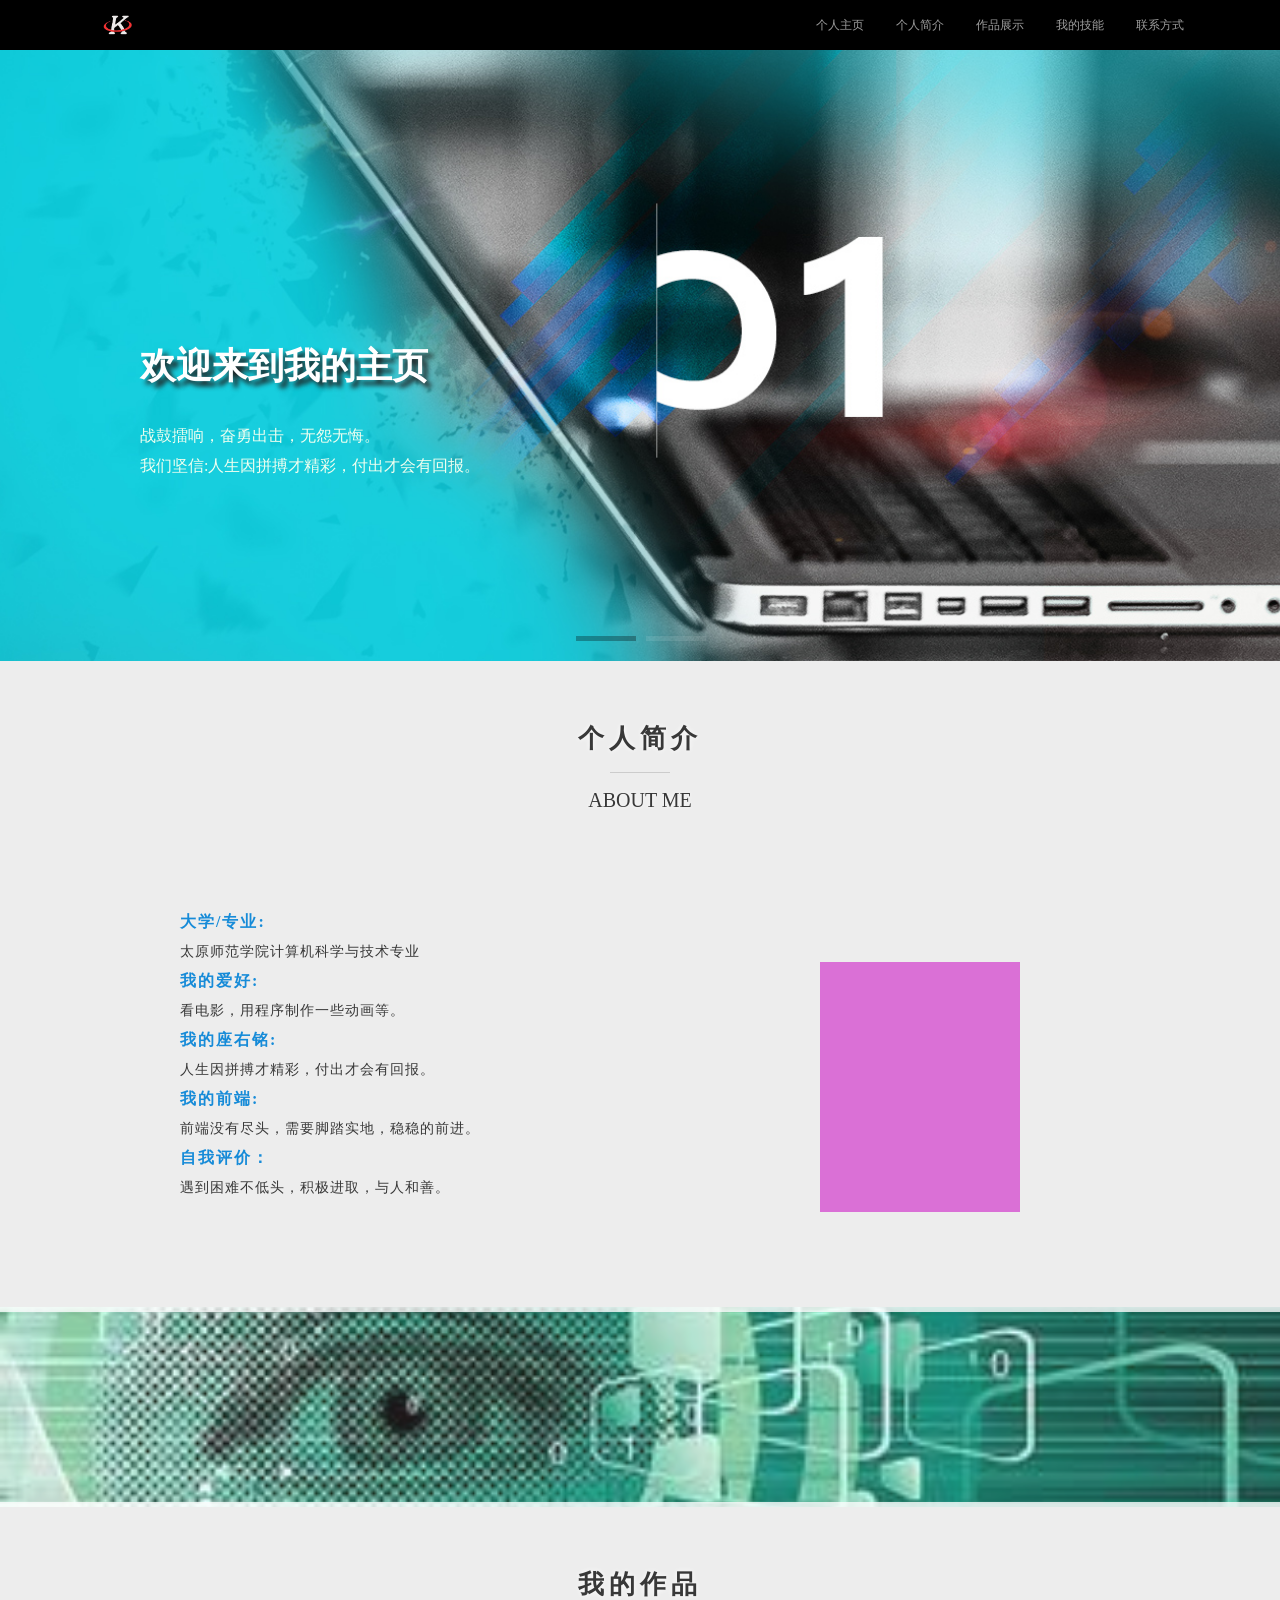
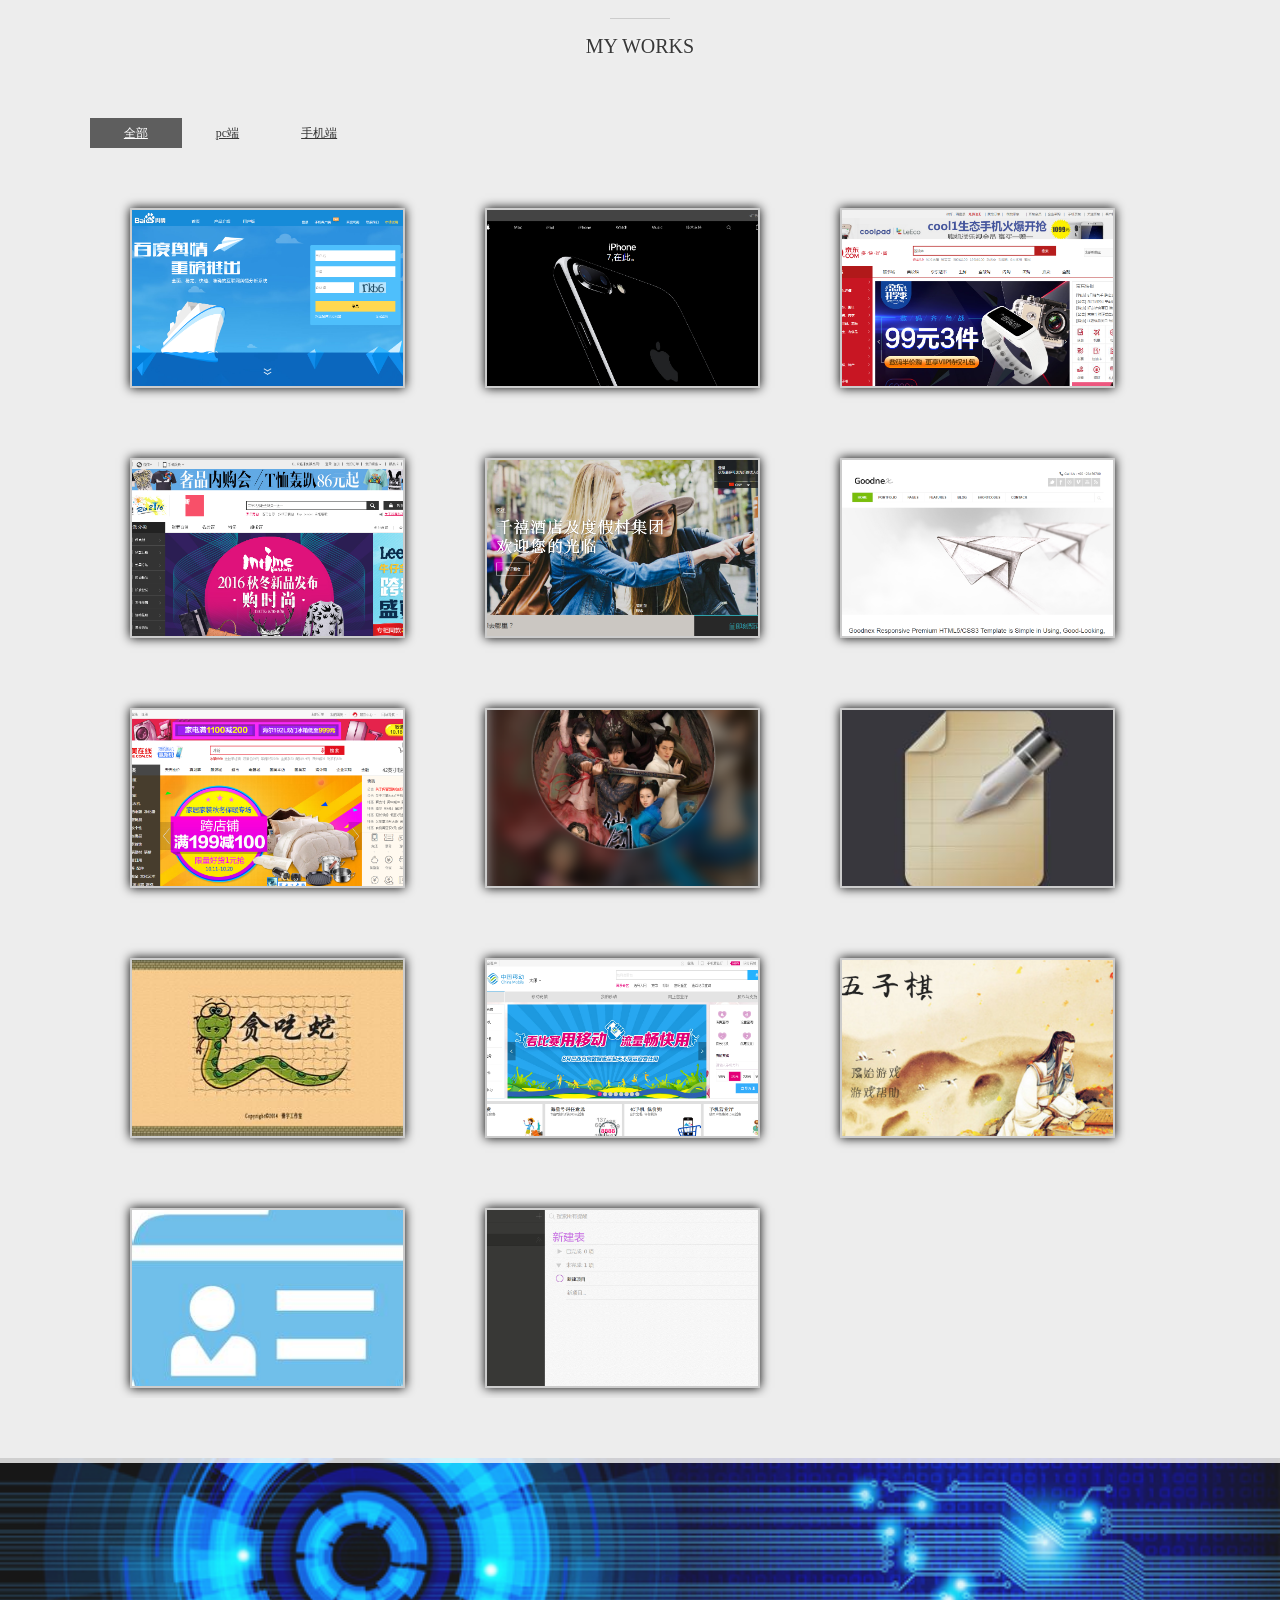
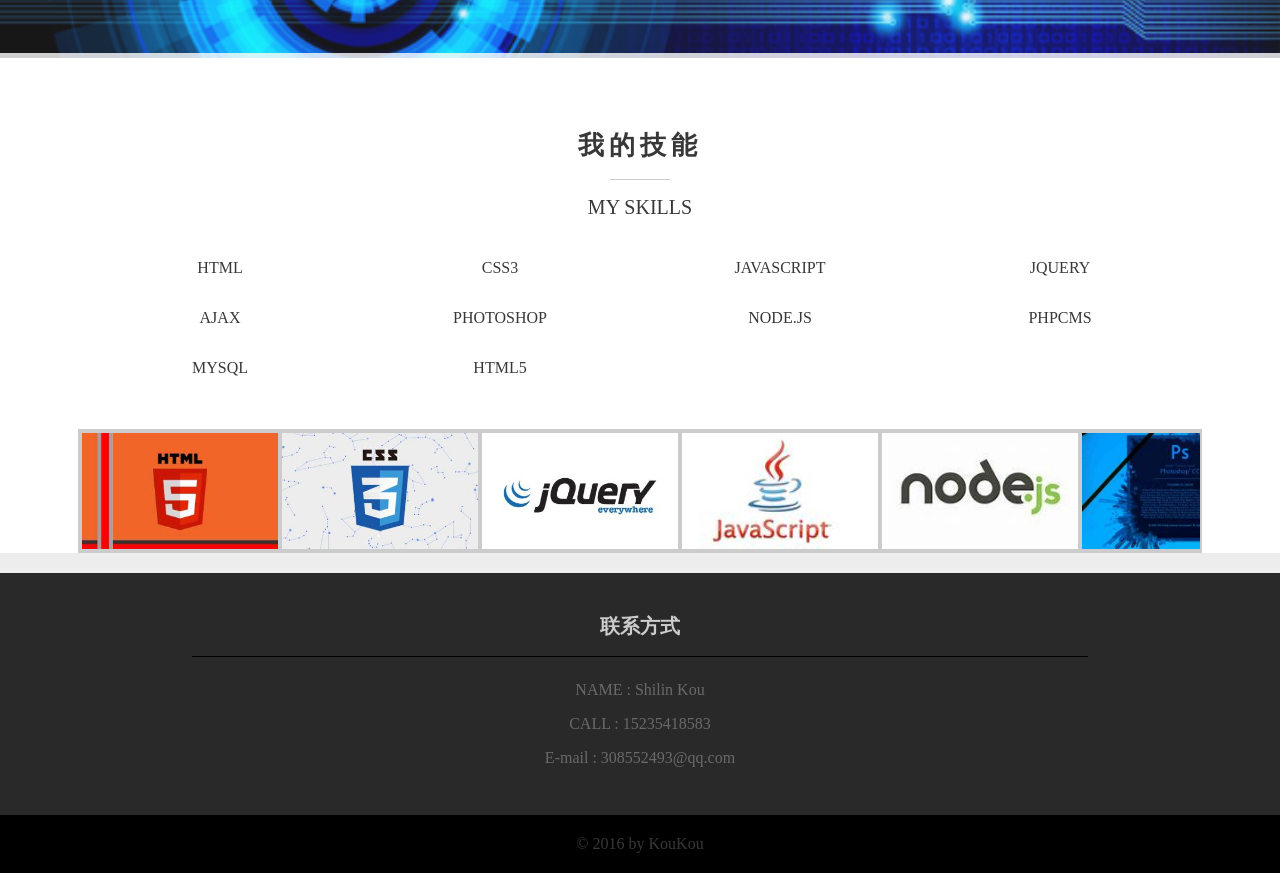
<file: index.html>
<!DOCTYPE html>
<html>
	<head>
		<meta charset="UTF-8">
		<title></title>
	</head>
	<link rel="icon" type="text/css" href="img/1.png"/>
	<link rel="stylesheet" type="text/css" href="css/res.css"/>
	<link rel="stylesheet" type="text/css" href="css/myweb.css"/>
	<script src="js/animate.js" type="text/javascript" charset="utf-8"></script>
	<script src="js/jquery.js" type="text/javascript" charset="utf-8"></script>
	<script src="js/myweb.js" type="text/javascript" charset="utf-8"></script>
	<body>
		<!--load-->
		<div id="load">
				<img src="img/load.gif"/>
		</div>
		<!--header-->
		<div class="header-f">
			<div class="header wbox container">
				<div class="h-left"></div>
				<ul class="h-right">
					<li>
						<a href="javascript:;">个人主页</a>	
					</li>
					<li>
						<a href="javascript:;">个人简介</a>	
					</li>
					<li>
						<a href="javascript:;">作品展示</a>	
					</li>
					<li>
						<a href="javascript:;">我的技能</a>	
					</li>
					<li>
						<a href="javascript:;">联系方式</a>	
					</li>
				</ul>
				
				<div  class="h-right-2">
					<a href="javascript:;" class="h-caid">
						<i></i>
						<i></i>
					</a>
					<ul class="h-right-3">
						<li>
							<a href="javascript:;">个人主页</a>	
						</li>
						<li>
							<a href="javascript:;">个人简介</a>	
						</li>
						<li>
							<a href="javascript:;">作品展示</a>	
						</li>
						<li>
							<a href="javascript:;">我的技能</a>	
						</li>
						<li>
							<a href="javascript:;">联系方式</a>	
						</li>
					</ul>
				</div>
				
				
			</div>
		</div>
		<!--home-->
		<div class="home-f floor">
			<ul class="home">
				<li>
					<div class="h-text">
						<h3>欢迎来到我的主页</h3>
						<p>战鼓擂响，奋勇出击，无怨无悔。<br />我们坚信:人生因拼搏才精彩，付出才会有回报。</p>
					</div>
				</li>
				<li>
					<div class="liuxing"></div>
					<div class="liu"></div>
					<div class="h-text-two">
						<h3>欢迎来到我的主页</h3>
						<p>我的一些信息，<br />我的一些作品，<br />我的一些理解，<br />你都可以在这里找到！</p>	
					</div>
				</li>
			</ul>
			<div class="h-list">
				<div class="h-list-fir"></div>
				<div></div>
			</div>
		</div>
		<!--about-->
		<div class="about-f floor">
			<div class="about wbox container">
				<div class="about-title title-1">
					<h2>个人简介</h2>
					<h1></h1>
					<h3>ABOUT ME</h3>
				</div>
				<div class="about-in">
					<h3>大学/专业:</h3>
					<p>太原师范学院计算机科学与技术专业</p>
					<h3>我的爱好:</h3>
					<p>看电影，用程序制作一些动画等。</p>	
					<h3>我的座右铭:</h3>
					<p>人生因拼搏才精彩，付出才会有回报。</p>	
					<h3>我的前端:</h3>
					<p>前端没有尽头，需要脚踏实地，稳稳的前进。</p>
					<h3>自我评价：</h3>
					<p>遇到困难不低头，积极进取，与人和善。</p>	
				</div>
				<div class="about-img">
					<div class="myimg"></div>
				</div>
			</div>
		</div>
		<div class="addgg"></div>
		<!--works-->
		<div class="works-f floor">
			<div class="work wbox container">
				<div class="about-title title-2">
					<h2>我的作品</h2>
					<h1></h1>
					<h3>MY WORKS</h3>
				</div>
				<ul class="k-list row"> 
					<li class="col-lg-1 col-md-1 col-sm-2 col-xs-4 k-active">
						全部
					</li>
					<li class="col-lg-1 col-md-1 col-sm-2 col-xs-4">
						pc端
					</li>
					<li class="col-lg-1 col-md-1 col-sm-2 col-xs-4">
						手机端
					</li>
				</ul>
				<div class="work-in row">
					<a href="https://web-kk.github.io/yuqing/" class="box col-lg-3 col-md-3 col-sm-3 col-xs-12 k-pc">
						<div style="background: url(img/bdyq.png) center;background-size: cover;"></div>
						<div>
							<h3>百度舆情</h3>
							<p>
								<span>应用：</span>fullPage.js/css3/jquery
							</p>
						</div>
					</a>
					<a href="https://web-kk.github.io/icall/" class="box col-lg-3 col-md-3 col-sm-3 col-xs-12 k-pc">
						<div style="background: url(img/iphone.png) center;background-size: cover;"></div>
						<div>
							<h3>苹果官网</h3>
							<p>
								<span>应用：</span>html/css3/jquery
							</p>
						</div>
					</a>
					<a href="https://web-kk.github.io/jingdong/" class="box col-lg-3 col-md-3 col-sm-3 col-xs-12 k-pc">
						<div style="background: url(img/jd.png) center;background-size: cover;"></div>
						<div>
							<h3>京东首页</h3>
							<p>
								<span>应用：</span>html/css/js
							</p>
						</div>
					</a>
					<a href="https://web-kk.github.io/yintai/" class="box col-lg-3 col-md-3 col-sm-3 col-xs-12 k-pc">
						<div style="background: url(img/yt.png) center;background-size: cover;"></div>
						<div>
							<h3>银泰网首页</h3>
							<p>
								<span>应用：</span>html/css/js
							</p>
						</div>
					</a>
					<a href="http://ikoukou.duapp.com/" class="box col-lg-3 col-md-3 col-sm-3 col-xs-12 k-pc">
						<div style="background: url(img/qx.png) center;background-size: cover;"></div>
						<div>
							<h3>千禧酒店网页</h3>
							<p>
								<span>应用：</span>html/css/jquery
							</p>
						</div>
					</a>
					<a href="https://web-kk.github.io/goodnex/" class="box col-lg-3 col-md-3 col-sm-3 col-xs-12 k-pc">
						<div style="background: url(img/good.png) center;background-size: cover;"></div>
						<div>
							<h3>goodnex首页</h3>
							<p>
								<span>应用：</span>html/css3/jquery
							</p>
						</div>
					</a>
					<a href="https://web-kk.github.io/guomei/" class="box col-lg-3 col-md-3 col-sm-3 col-xs-12 k-pc">
						<div style="background: url(img/guomei.png) center;background-size: cover;"></div>
						<div>
							<h3>国美首页</h3>
							<p>
								<span>应用：</span>html/css3/jquery
							</p>
						</div>
					</a>
					<a href="https://web-kk.github.io/music/" class="box col-lg-3 col-md-3 col-sm-3 col-xs-12 k-phone">
						<div style="background: url(img/music.png) center;background-size: cover;"></div>
						<div>
							<h3>手机music播放器</h3>
							<p>
								<span>应用：</span>html5/css3/jquery
							</p>
						</div>
					</a>
					<a href="https://web-kk.github.io/todo/" class="box col-lg-3 col-md-3 col-sm-3 col-xs-12 k-phone">
						<div style="background: url(img/todos.jpg) center;background-size: cover;"></div>
						<div>
							<h3>手机便签</h3>
							<p>
								<span>应用：</span>html/css3/jquery
							</p>
						</div>
					</a>
					<a href="https://web-kk.github.io/snake/" class="box col-lg-3 col-md-3 col-sm-3 col-xs-12 k-pc">
						<div style="background: url(img/snake.jpg) center;background-size: cover;"></div>
						<div>
							<h3>贪吃蛇游戏</h3>
							<p>
								<span>应用：</span>html/css3/jquery
							</p>
						</div>
					</a>
					<a href="https://web-kk.github.io/yidong/" class="box col-lg-3 col-md-3 col-sm-3 col-xs-12 k-pc">
						<div style="background: url(img/yidong.png) center;background-size: cover;"></div>
						<div>
							<h3>移动首页</h3>
							<p>
								<span>应用：</span>html/css3/js
							</p>
						</div>
					</a>
					<a href="https://web-kk.github.io/chess/" class="box col-lg-3 col-md-3 col-sm-3 col-xs-12 k-pc">
						<div style="background: url(img/chess.png) center;background-size: cover;"></div>
						<div>
							<h3>五子棋</h3>
							<p>
								<span>应用：</span>html5/css3/jquery
							</p>
						</div>
					</a>
					<a href="http://webkoukou.duapp.com/" class="box col-lg-3 col-md-3 col-sm-3 col-xs-12 k-phone">
						<div style="background: url(img/lianxi.jpg) center;background-size: cover;"></div>
						<div>
							<h3>手机通讯录应用</h3>
							<p>
								<span>应用：</span>node.js/jquery/
							</p>
						</div>
					</a>
					<a href="https://web-kk.github.io/icall/" class="box col-lg-3 col-md-3 col-sm-3 col-xs-12 k-pc">
						<div style="background: url(img/icould.png) center;background-size: cover;"></div>
						<div>
							<h3>icloud备忘录</h3>
							<p>
								<span>应用：</span>jquery/anjular/
							</p>
						</div>
					</a>
				</div>
			</div>
		</div>
		<div class="addgg addgg-1"></div>
		<!--can-->
		<div class="can-f floor">
			<div class="can wbox container">
				<div class="about-title title-3">
					<h2>我的技能</h2>
					<h1></h1>
					<h3>MY SKILLS</h3>
				</div>
				<div class="can-in">
					<ul>
						<li>HTML</li>
						<li>CSS3</li>
						<li>JAVASCRIPT</li>
						<li>JQUERY</li>
						<li>AJAX</li>
						<li>PHOTOSHOP</li>
						<li>NODE.JS</li>
						<li>PHPCMS</li>
						<li>MYSQL</li>
						<li>HTML5</li>
					</ul>
				</div>
			</div>
			<div class="can-lunbo container">
				<ul>
					<li></li>
					<li></li>
					<li></li>
					<li></li>
					<li></li>
					<li></li>
					<li></li>
					<li></li>
					<li></li>
					<li></li>
					<li></li>
					<li></li>
				</ul>
			</div>
		</div>
		
		<!--contact-->
		<div class="cantact-f floor">
			<div class="cantact wbox container">
				<h2>联系方式</h2>
				<h1></h1>
				<p>NAME : Shilin Kou</p>
				<p>CALL : 15235418583</p>
				<p>E-mail : 308552493@qq.com</p>
			</div>
		</div>
		<!--footer-->
		<div class="foot">
			© 2016 by KouKou
		</div>
		<!--back-->
		<a href="javascript:;" class="back">back</a>
	</body>
</html>
</file>
<file: css/res.css>
.container{
	position: relative;
    width: 960px;
    margin: 0 auto;
    padding: 0;
}
.container > .row{
	height: auto;
	overflow: hidden;
	margin-left: 10px;
	margin-right: 10px;	
	box-sizing: border-box;
}
@media screen and (min-width:1200px ) {
	.container > .row > .col-lg-1 {
		width: 8.3333%;
		height: auto;
		float: left;
		padding: 0 10px;
		box-sizing: border-box;
		
	}
	.container > .row > .col-lg-2 {
		width: 16.6666%;
		height: auto;
		padding: 0 10px;
		box-sizing: border-box;
		float: left;
		
	}
	.container > .row > .col-lg-3 {
		width: 25%;
		height: auto;
		box-sizing: border-box;
		padding: 0 10px;
		float: left;
		
	}
	.container > .row > .col-lg-4 {
		width: 33.3333%;
		height: auto;
		box-sizing: border-box;
		padding: 0 10px;
		float: left;
		
	}
	.container > .row > .col-lg-5 {
		width: 41.6666%;
		height: auto;
		padding: 0 10px;
		box-sizing: border-box;
		float: left;
		
	}
	.container > .row > .col-lg-6 {
		width: 50%;
		height: auto;
		padding: 0 10px;
		box-sizing: border-box;
		float: left;
		
	}
	.container > .row > .col-lg-7 {
		width: 58.3333%;
		height: auto;
		padding: 0 10px;
		box-sizing: border-box;
		float: left;
		
	}
	.container > .row > .col-lg-8 {
		width: 66.6666%;
		height: auto;
		padding: 0 10px;
		box-sizing: border-box;
		float: left;
		
	}
	.container > .row > .col-lg-9 {
		width: 75%;
		height: auto;
		padding: 0 10px;
		box-sizing: border-box;
		float: left;
		
	}
	.container > .row > .col-lg-10 {
		width: 83.3333%;
		height: auto;
		box-sizing: border-box;
		padding: 0 10px;
		float: left;
		
	}
	.container > .row > .col-lg-11 {
		width: 91.6666%;
		height: auto;
		padding: 0 10px;
		box-sizing: border-box;
		float: left;
		
	}
	.container > .row > .col-lg-12 {
		width: 100%;
		height: auto;
		padding: 0 10px;
		box-sizing: border-box;
		float: left;
		
	}
}

@media screen and (max-width:1200px ) and (min-width:959px) {
	.container > .row > .col-md-1 {
		width: 8.3333%;
		height: auto;
		float: left;
		padding: 0 10px;
		box-sizing: border-box;
		
	}
	.container > .row > .col-md-2 {
		width: 16.6666%;
		height: auto;
		padding: 0 10px;
		box-sizing: border-box;
		float: left;
		
	}
	.container > .row > .col-md-3 {
		width: 25%;
		height: auto;
		box-sizing: border-box;
		padding: 0 10px;
		float: left;
		
	}
	.container > .row > .col-md-4 {
		width: 33.3333%;
		height: auto;
		box-sizing: border-box;
		padding: 0 10px;
		float: left;
		
	}
	.container > .row > .col-md-5 {
		width: 41.6666%;
		height: auto;
		padding: 0 10px;
		box-sizing: border-box;
		float: left;
		
	}
	.container > .row > .col-md-6 {
		width: 50%;
		height: auto;
		padding: 0 10px;
		box-sizing: border-box;
		float: left;
		
	}
	.container > .row > .col-md-7 {
		width: 58.3333%;
		height: auto;
		padding: 0 10px;
		box-sizing: border-box;
		float: left;
		
	}
	.container > .row > .col-md-8 {
		width: 66.6666%;
		height: auto;
		padding: 0 10px;
		box-sizing: border-box;
		float: left;
		
	}
	.container > .row > .col-md-9 {
		width: 75%;
		height: auto;
		padding: 0 10px;
		box-sizing: border-box;
		float: left;
		
	}
	.container > .row > .col-md-10 {
		width: 83.3333%;
		height: auto;
		box-sizing: border-box;
		padding: 0 10px;
		float: left;
		
	}
	.container > .row > .col-md-11 {
		width: 91.6666%;
		height: auto;
		padding: 0 10px;
		box-sizing: border-box;
		float: left;
		
	}
	.container > .row > .col-md-12 {
		width: 100%;
		height: auto;
		padding: 0 10px;
		box-sizing: border-box;
		float: left;
		
	}
}

@media screen and (max-width:959px ) and (min-width:768px) {
	.container > .row > .col-sm-1 {
		width: 8.3333%;
		height: auto;
		float: left;
		padding: 0 10px;
		box-sizing: border-box;
		
	}
	.container > .row > .col-sm-2 {
		width: 16.6666%;
		height: auto;
		padding: 0 10px;
		box-sizing: border-box;
		float: left;
		
	}
	.container > .row > .col-sm-3 {
		width: 25%;
		height: auto;
		box-sizing: border-box;
		padding: 0 10px;
		float: left;
		
	}
	.container > .row > .col-sm-4 {
		width: 33.3333%;
		height: auto;
		box-sizing: border-box;
		padding: 0 10px;
		float: left;
		
	}
	.container > .row > .col-sm-5 {
		width: 41.6666%;
		height: auto;
		padding: 0 10px;
		box-sizing: border-box;
		float: left;
		
	}
	.container > .row > .col-sm-6 {
		width: 50%;
		height: auto;
		padding: 0 10px;
		box-sizing: border-box;
		float: left;
		
	}
	.container > .row > .col-sm-7 {
		width: 58.3333%;
		height: auto;
		padding: 0 10px;
		box-sizing: border-box;
		float: left;
		
	}
	.container > .row > .col-sm-8 {
		width: 66.6666%;
		height: auto;
		padding: 0 10px;
		box-sizing: border-box;
		float: left;
		
	}
	.container > .row > .col-sm-9 {
		width: 75%;
		height: auto;
		padding: 0 10px;
		box-sizing: border-box;
		float: left;
		
	}
	.container > .row > .col-sm-10 {
		width: 83.3333%;
		height: auto;
		box-sizing: border-box;
		padding: 0 10px;
		float: left;
		
	}
	.container > .row > .col-sm-11 {
		width: 91.6666%;
		height: auto;
		padding: 0 10px;
		box-sizing: border-box;
		float: left;
		
	}
	.container > .row > .col-sm-12 {
		width: 100%;
		height: auto;
		padding: 0 10px;
		box-sizing: border-box;
		float: left;
		
	}
}

@media screen and (max-width:768px ) {
	.container > .row > .col-xs-1 {
		width: 8.3333%;
		height: auto;
		float: left;
		padding: 0 10px;
		box-sizing: border-box;
		
	}
	.container > .row > .col-xs-2 {
		width: 16.6666%;
		height: auto;
		padding: 0 10px;
		box-sizing: border-box;
		float: left;
		
	}
	.container > .row > .col-xs-3 {
		width: 25%;
		height: auto;
		box-sizing: border-box;
		padding: 0 10px;
		float: left;
		
	}
	.container > .row > .col-xs-4 {
		width: 33.3333%;
		height: auto;
		box-sizing: border-box;
		padding: 0 10px;
		float: left;
		
	}
	.container > .row > .col-xs-5 {
		width: 41.6666%;
		height: auto;
		padding: 0 10px;
		box-sizing: border-box;
		float: left;
		
	}
	.container > .row > .col-xs-6 {
		width: 50%;
		height: auto;
		padding: 0 10px;
		box-sizing: border-box;
		float: left;
		
	}
	.container > .row > .col-xs-7 {
		width: 58.3333%;
		height: auto;
		padding: 0 10px;
		box-sizing: border-box;
		float: left;
		
	}
	.container > .row > .col-xs-8 {
		width: 66.6666%;
		height: auto;
		padding: 0 10px;
		box-sizing: border-box;
		float: left;
		
	}
	.container > .row > .col-xs-9 {
		width: 75%;
		height: auto;
		padding: 0 10px;
		box-sizing: border-box;
		float: left;
		
	}
	.container > .row > .col-xs-10 {
		width: 83.3333%;
		height: auto;
		box-sizing: border-box;
		padding: 0 10px;
		float: left;
		
	}
	.container > .row > .col-xs-11 {
		width: 91.6666%;
		height: auto;
		padding: 0 10px;
		box-sizing: border-box;
		float: left;
		
	}
	.container > .row > .col-xs-12 {
		width: 100%;
		height: auto;
		padding: 0 10px;
		box-sizing: border-box;
		float: left;
		
	}
}



/*流式布局*/
.container-fulid{
	height: auto;
	overflow: hidden;
	padding: 0 10px;
	box-sizing: border-box;
	margin: 0 auto;
	width: 100%;
}
.container-fulid > .row{
	height: auto;
	overflow: hidden;
	margin-left: -15px;
	margin-right: -15px;	
	box-sizing: border-box;
}
@media screen and (min-width:1200px ) {
	.container-fulid > .row > .col-lg-1 {
		width: 8.3333%;
		height: auto;
		float: left;
		padding: 0 10px;
		box-sizing: border-box;
		
	}
	.container-fulid > .row > .col-lg-2 {
		width: 16.6666%;
		height: auto;
		padding: 0 10px;
		box-sizing: border-box;
		float: left;
		
	}
	.container-fulid > .row > .col-lg-3 {
		width: 25%;
		height: auto;
		box-sizing: border-box;
		padding: 0 10px;
		float: left;
		
	}
	.container-fulid > .row > .col-lg-4 {
		width: 33.3333%;
		height: auto;
		box-sizing: border-box;
		padding: 0 10px;
		float: left;
		
	}
	.container-fulid > .row > .col-lg-5 {
		width: 41.6666%;
		height: auto;
		padding: 0 10px;
		box-sizing: border-box;
		float: left;
		
	}
	.container-fulid > .row > .col-lg-6 {
		width: 50%;
		height: auto;
		padding: 0 10px;
		box-sizing: border-box;
		float: left;
		
	}
	.container-fulid > .row > .col-lg-7 {
		width: 58.3333%;
		height: auto;
		padding: 0 10px;
		box-sizing: border-box;
		float: left;
		
	}
	.container-fulid > .row > .col-lg-8 {
		width: 66.6666%;
		height: auto;
		padding: 0 10px;
		box-sizing: border-box;
		float: left;
		
	}
	.container-fulid > .row > .col-lg-9 {
		width: 75%;
		height: auto;
		padding: 0 10px;
		box-sizing: border-box;
		float: left;
		
	}
	.container-fulid > .row > .col-lg-10 {
		width: 83.3333%;
		height: auto;
		box-sizing: border-box;
		padding: 0 10px;
		float: left;
		
	}
	.container-fulid > .row > .col-lg-11 {
		width: 91.6666%;
		height: auto;
		padding: 0 10px;
		box-sizing: border-box;
		float: left;
		
	}
	.container-fulid > .row > .col-lg-12 {
		width: 100%;
		height: auto;
		padding: 0 10px;
		box-sizing: border-box;
		float: left;
		
	}
}

@media screen and (max-width:1200px ) and (min-width:959px) {
	.container-fulid > .row > .col-md-1 {
		width: 8.3333%;
		height: auto;
		float: left;
		padding: 0 10px;
		box-sizing: border-box;
		
	}
	.container-fulid > .row > .col-md-2 {
		width: 16.6666%;
		height: auto;
		padding: 0 10px;
		box-sizing: border-box;
		float: left;
		
	}
	.container-fulid > .row > .col-md-3 {
		width: 25%;
		height: auto;
		box-sizing: border-box;
		padding: 0 10px;
		float: left;
		
	}
	.container-fulid > .row > .col-md-4 {
		width: 33.3333%;
		height: auto;
		box-sizing: border-box;
		padding: 0 10px;
		float: left;
		
	}
	.container-fulid > .row > .col-md-5 {
		width: 41.6666%;
		height: auto;
		padding: 0 10px;
		box-sizing: border-box;
		float: left;
		
	}
	.container-fulid > .row > .col-md-6 {
		width: 50%;
		height: auto;
		padding: 0 10px;
		box-sizing: border-box;
		float: left;
		
	}
	.container-fulid > .row > .col-md-7 {
		width: 58.3333%;
		height: auto;
		padding: 0 10px;
		box-sizing: border-box;
		float: left;
		
	}
	.container-fulid > .row > .col-md-8 {
		width: 66.6666%;
		height: auto;
		padding: 0 10px;
		box-sizing: border-box;
		float: left;
		
	}
	.container-fulid > .row > .col-md-9 {
		width: 75%;
		height: auto;
		padding: 0 10px;
		box-sizing: border-box;
		float: left;
		
	}
	.container-fulid > .row > .col-md-10 {
		width: 83.3333%;
		height: auto;
		box-sizing: border-box;
		padding: 0 10px;
		float: left;
		
	}
	.container-fulid > .row > .col-md-11 {
		width: 91.6666%;
		height: auto;
		padding: 0 10px;
		box-sizing: border-box;
		float: left;
		
	}
	.container-fulid > .row > .col-md-12 {
		width: 100%;
		height: auto;
		padding: 0 10px;
		box-sizing: border-box;
		float: left;
		
	}
}

@media screen and (max-width:959px ) and (min-width:768px) {
	.container-fulid > .row > .col-sm-1 {
		width: 8.3333%;
		height: auto;
		float: left;
		padding: 0 10px;
		box-sizing: border-box;
		
	}
	.container-fulid > .row > .col-sm-2 {
		width: 16.6666%;
		height: auto;
		padding: 0 10px;
		box-sizing: border-box;
		float: left;
		
	}
	.container-fulid > .row > .col-sm-3 {
		width: 25%;
		height: auto;
		box-sizing: border-box;
		padding: 0 10px;
		float: left;
		
	}
	.container-fulid > .row > .col-sm-4 {
		width: 33.3333%;
		height: auto;
		box-sizing: border-box;
		padding: 0 10px;
		float: left;
		
	}
	.container-fulid > .row > .col-sm-5 {
		width: 41.6666%;
		height: auto;
		padding: 0 10px;
		box-sizing: border-box;
		float: left;
		
	}
	.container-fulid > .row > .col-sm-6 {
		width: 50%;
		height: auto;
		padding: 0 10px;
		box-sizing: border-box;
		float: left;
		
	}
	.container-fulid > .row > .col-sm-7 {
		width: 58.3333%;
		height: auto;
		padding: 0 10px;
		box-sizing: border-box;
		float: left;
		
	}
	.container-fulid > .row > .col-sm-8 {
		width: 66.6666%;
		height: auto;
		padding: 0 10px;
		box-sizing: border-box;
		float: left;
		
	}
	.container-fulid > .row > .col-sm-9 {
		width: 75%;
		height: auto;
		padding: 0 10px;
		box-sizing: border-box;
		float: left;
		
	}
	.container-fulid > .row > .col-sm-10 {
		width: 83.3333%;
		height: auto;
		box-sizing: border-box;
		padding: 0 10px;
		float: left;
		
	}
	.container-fulid > .row > .col-sm-11 {
		width: 91.6666%;
		height: auto;
		padding: 0 10px;
		box-sizing: border-box;
		float: left;
		
	}
	.container-fulid > .row > .col-sm-12 {
		width: 100%;
		height: auto;
		padding: 0 10px;
		box-sizing: border-box;
		float: left;
		
	}
}

@media screen and (max-width:768px ) {
	.container-fulid > .row > .col-xs-1 {
		width: 8.3333%;
		height: auto;
		float: left;
		padding: 0 10px;
		box-sizing: border-box;
		
	}
	.container-fulid > .row > .col-xs-2 {
		width: 16.6666%;
		height: auto;
		padding: 0 10px;
		box-sizing: border-box;
		float: left;
		
	}
	.container-fulid > .row > .col-xs-3 {
		width: 25%;
		height: auto;
		box-sizing: border-box;
		padding: 0 10px;
		float: left;
		
	}
	.container-fulid > .row > .col-xs-4 {
		width: 33.3333%;
		height: auto;
		box-sizing: border-box;
		padding: 0 10px;
		float: left;
		
	}
	.container-fulid > .row > .col-xs-5 {
		width: 41.6666%;
		height: auto;
		padding: 0 10px;
		box-sizing: border-box;
		float: left;
		
	}
	.container-fulid > .row > .col-xs-6 {
		width: 50%;
		height: auto;
		padding: 0 10px;
		box-sizing: border-box;
		float: left;
		
	}
	.container-fulid > .row > .col-xs-7 {
		width: 58.3333%;
		height: auto;
		padding: 0 10px;
		box-sizing: border-box;
		float: left;
		
	}
	.container-fulid > .row > .col-xs-8 {
		width: 66.6666%;
		height: auto;
		padding: 0 10px;
		box-sizing: border-box;
		float: left;
		
	}
	.container-fulid > .row > .col-xs-9 {
		width: 75%;
		height: auto;
		padding: 0 10px;
		box-sizing: border-box;
		float: left;
		
	}
	.container-fulid > .row > .col-xs-10 {
		width: 83.3333%;
		height: auto;
		box-sizing: border-box;
		padding: 0 10px;
		float: left;
		
	}
	.container-fulid > .row > .col-xs-11 {
		width: 91.6666%;
		height: auto;
		padding: 0 10px;
		box-sizing: border-box;
		float: left;
		
	}
	.container-fulid > .row > .col-xs-12 {
		width: 100%;
		height: auto;
		padding: 0 10px;
		box-sizing: border-box;
		float: left;
		
	}
}
</file>
<file: css/myweb.css>
div,p,h1,h2,body,ul,li,h3,h4,h5,i,b{
	margin: 0;
	padding: 0;
	list-style: none;
	color: #383838;
	font-size: 100%;
    font-family: "microsoft yahei";
   	
	
}
a{
	text-decoration: none;
	color: #9D9D9D;
}
:root{
	background: #EDEDED;
}
.wbox{
	width: 1120px;
	margin: 0 auto;
}
/*load*/
#load{
	position: fixed;
	width: 100%;
	height: 100%;
	background: #1B1B1B;
	z-index: 200;
	text-align: center;	
}
#load img{
	position: absolute;
	top: 0;
	bottom: 0;
	left: 0;
	right: 0;
	margin: auto;
}
/**/
.header-f{
	width: 100%;
	height: 50px;
	background: #000;
	position: fixed;
	top: 0;
	left: 0;
	z-index: 100;
	/*opacity: 0;*/
}
.header{
	height: 36px;
	/*overflow: hidden;*/
	padding: 7px 0;
}
.h-left{
	background: url(../img/logo.png) no-repeat center center;
	background-size: contain;
	width: 36px;
	height: 36px;
	margin-left: 20px;
	float: left;
}
.h-right{
	float: right;
	overflow: hidden;
}
.h-right li{
	float: left;
	width: 80px;
	height: 100%;

}
.h-right a{
	font-size: 12px;
	display: block;
	width: 100%;
	height: 100%;
	text-align: center;
	line-height: 36px;
	transition: all 0.5s linear;
}
.h-right a:hover{
	font-size: 14px;
	color: #FFFFFF;
	font-weight: 500;
}
.h-right-2{
	width: 36px;
	height: 26px;
	padding-top: 10px;
	float: right;
	margin-right: 20px;
	display: none;
	position: relative;
	z-index: 20;
}
.h-caid{
	width: 36px;
	height: 26px;
	position: relative;
	z-index: 20;
}
.h-right-2 i{
	width: 20px;
	height: 3px;
	background: #CCCCCC;
	margin: 4px auto;
	display: block;
	
}
.h-right-3{
	position: absolute;
	top: 42px;
	right: -20px;
	z-index: 30;
	background: #000000;
	width: 300px;	
	display: none;
}
.h-right-3 li{
	border-bottom: 1px dashed #CCCCCC;
	text-align: center;
	line-height: 40px;
	height: 40px;
}
.h-right-3 li:first-child{
	border-top: 1px solid #CCCCCC;
}
.h-right-3 li:last-child{
	border: 0;
}
.h-right-3 li:hover a{
	color: #FFFFFF;
}
/*home*/
.home-f{
	position: relative;
	overflow: hidden;
	
}
.home{
	height: 661px;
	width: 100%;	
	position: relative;
}
.home li:nth-child(1){
	position: absolute;
	top: 0;
	left: 0;
	width: 100%;
	height: 100%;
	background: url(../img/banner-1.jpg) no-repeat center center;
	background-size:cover ;
	z-index: 30;
}
.home li:nth-child(2){
	position: absolute;
	top: 0;
	left: 0;
	width: 100%;
	height: 100%;
	background: url(../img/banner-2.jpg) no-repeat center center;
	background-size:cover ;
	display: none;
}
.h-text{
	position: absolute;
	left: 140px;
	bottom: 150px;
	color: #fff;
}
.h-text h3{
	color: #FFFFFF;
	font-size: 36px;
	text-shadow: 5px 5px 5px #1E1E1E;
}
.h-text p{
	margin: 30px 0;
	line-height: 30px;
	color: #F0FFF0;
	font-weight: 400;
}
.liuxing{
	position: absolute;
	top: 0;
	left: 0;
	width: 100%;
	height: 100%;
	background: url(../img/xing.png) no-repeat;
	z-index: 20;
	transition: all 2s linear;
	animation: xing 3s linear infinite alternate;
}
.liu{
	position: absolute;
	top: 50px;
	left: 30%;
	width: 100px;
	height: 100px;
	background: url(../img/liux.png) no-repeat;
	z-index: 20;
	animation: liu 3s linear infinite;
	
}
@keyframes liu{
	from{
		transform: translateY(-50px) translateX(-50px);
	}
	to{
		transform: translateY(800px) translateX(400px);
		
	}
}
@keyframes xing{
	from{
		opacity: 0.3;
	}
	to{
		opacity: 1;
	}
}
.h-text-two{
	position: absolute;
	left: 40%;
	top: 260px;
	color: #fff;
}
.h-text-two h3{
	color: #CCD3E0;
	font-size: 36px;
	text-shadow: 0 0 5px #000000;
}
.h-text-two p{
	margin: 30px 0;
	line-height: 20px;
	color: #5C5C5C;
	font-weight: 400;
	text-align: center;
	letter-spacing: 5px;
}
.h-list{
	position: absolute;
	bottom: 20px;
	left: 45%;
	z-index: 100;
}
.h-list div{
	width: 60px;
	height: 5px;
	background: #FFFFFF;
	opacity: 0.1;
	float: left;
	margin-right: 10px;
}
.h-list .h-list-fir{
	opacity: 0.3;
	background: #000000;
}
/*about*/
.about-f{
	width: 100%;
	padding: 60px 0;
	padding-bottom: 0;
	overflow: hidden;
	
}
.about-title{
	width: 100%;
		opacity: 0;
	
}
.about-title h2{
	text-align: center;
	font-size: 26px;
	font-weight: 700;
	text-shadow: 0 0 5px #FFFFFF;
	margin-bottom: 10px;
	letter-spacing: 5px;

}
.about-title h3{
	text-align: center;
	font-size: 20px;
	text-shadow: 0 0 5px #FFFFFF;
	font-weight: 100;

}
.about-title h1{
	width: 60px;
	height: 1px;
	background: #CCCCCC;
	margin: 16px auto;

}
.about-in{
	padding: 100px;
	padding-left: 100px;
	padding-right: 0;
	box-sizing: border-box;
	width: 50%;
	float: left;
	opacity: 0;
}
.about-img{
	float: left;
	box-sizing: border-box;
	width: 50%;
	opacity: 0;
}
.about-in h3{
	font-size: 16px;
	margin-bottom: 10px;
	color: #168BD8;
	letter-spacing: 2px;
	font-weight: 600;
}
.about-in p{
	font-size: 14px;
	margin-bottom: 10px;
	letter-spacing: 1px;
	
}
.myimg{
	background: orchid;
	margin: 150px auto;
	margin-bottom: 0;
	width: 200px;
	height: 250px;
}
.about-img:after{
	content: "";
	display: block;
	clear: both;
}
/*works*/
.works-f{
	width: 100%;
	padding: 60px 0;
	overflow: hidden;
}
.work-in{
	text-align: center;
}
.works-f .box{
	box-sizing: border-box;
	height: 180px!important;
	border: 2px solid #CCCCCC;
	position: relative;
	overflow: hidden;
	float: left;
	margin: 10px 40px;
	margin-top: 60px;
	display: inline-block;
	padding: 0!important;
	box-shadow: 0 0 10px #000000;
}
.box div{
	width: 100%;
	height: 100%;
	/*position: absolute;*/
	color: #FFFFFF;
	font-weight: 700;
	transition: all 0.3s linear;
}
.box div:first-child{
	background-size: cover;
	background-repeat: no-repeat;
	
}
.box:hover div:first-child{
	transform: translateZ(100px);
}
.box div:nth-child(2){
	position: absolute;
	top: 0;
	left: -100%;
	background: rgba(0,0,0,0.5);
	color: #FFFFFF;
	text-align: center;
}
.box:hover div:nth-child(2){
	transform: translateX(100%);
}
.box h3{
	margin-top:60px;
	margin-bottom: 10px;
	color: #FFFFFF;
	opacity: 0.6;
	font-size: 20px;
}
.box p{
	color: #FFFFFF;
}
/*can*/
.can-f{
	width: 100%;
	padding: 70px 0;
	padding-bottom: 0;
	background: #FFFFFF;
	overflow: visible;
}
.can-in{
	margin-top: 40px;
}	
.can-in ul{
	overflow: hidden;
	width: 100%;
	text-align: center;
}
.can-in li{
	float: left;
	width: 25%;
	height: 50px;
	font-size: 16px;
}
@keyframes move{
	from{
		margin-left: 0;
	}
	to{
		margin-left: -1200px;
	}
}
.can-lunbo{
	width: 1200px;
	height: 120px;
	border: 2px solid #CCCCCC;
	margin: 20px auto;
	overflow: hidden;
	background: #FFFFFF;
}
.can-lunbo:hover ul{
	animation-play-state: paused;
}
.can-lunbo ul{
	width: 2400px;
	height: 120px;
	animation: move 20s infinite linear;
}
.can-lunbo ul li{
	box-sizing: border-box;
	width: 200px;
	height: 120px;
	text-align: center;
	line-height: 200px;
	font-size: 20px;
	float: left;
	border: 2px solid #CCCCCC;
}
.can-lunbo li:nth-child(1){
	background: url(../img/html.jpg) no-repeat center;
	background-size:cover ;
}
.can-lunbo li:nth-child(2){
	background: url(../img/css.jpg) no-repeat center;
	background-size:cover ;
}
.can-lunbo li:nth-child(3){
	background: url(../img/jq.jpg) no-repeat center;
	background-size:cover ;
}
.can-lunbo li:nth-child(4){
	background: url(../img/js.jpg) no-repeat center;
	background-size:cover ;
}
.can-lunbo li:nth-child(5){
	background: url(../img/node.jpg) no-repeat center;
	background-size:cover ;
}
.can-lunbo li:nth-child(6){
	background: url(../img/ph.jpg) no-repeat center;
	background-size:cover ;
}
.can-lunbo li:nth-child(7){
	background: url(../img/html.jpg) no-repeat center;
	background-size:cover ;
}
.can-lunbo li:nth-child(8){
	background: url(../img/css.jpg) no-repeat center;
	background-size:cover ;
}
.can-lunbo li:nth-child(9){
	background: url(../img/jq.jpg) no-repeat center;
	background-size:cover ;
}
.can-lunbo li:nth-child(10){
	background: url(../img/js.jpg) no-repeat center;
	background-size:cover ;
}
.can-lunbo li:nth-child(11){
	background: url(../img/node.jpg) no-repeat center;
	background-size:cover ;
}
.can-lunbo li:nth-child(12){
	background: url(../img/ph.jpg) no-repeat center;
	background-size:cover ;
}
.k-list li{
	float: left;
	height: 30px;
	text-align: center;
	line-height: 30px;
	margin-top: 60px;
	font-size: 12px;
	text-decoration: underline;
	cursor: pointer;
}
.k-active{
	background: rgba(0,0,0,0.6);
	color: #FFFFFF;
}
/*cantact*/
.cantact-f{
	padding: 40px 0;
	width: 100%;
	background: #292929;
}
.cantact h2{
	font-size: 20px;
	color: #CCCCCC;
	font-weight: 700;
	text-align: center;
	
}
.cantact h1{
	width: 80%;
	height: 1px;
	background: #000000;
	margin: 16px auto;
}
.cantact p{
	text-align: left;
	padding: 8px 100px;
	text-align: center;
	color: #FFFFFF;
	opacity: 0.3;
}
/*footer*/
.foot{
	text-align: center;
	padding: 20px 0;
	width: 100%;
	background: #000000;
	
}
/*back*/
.back{
	display: block;
	width: 40px;
	height: 40px;
	text-align: center;
	line-height: 40px;
	border: 2px solid #000000;
	position: fixed;
	bottom: 50px;
	right: 50px;
	font-size: 12px;
	display: none;
}
/*xiaoguo*/
@keyframes activetop{
	from{
		opacity: 0;
		transform: translateY(100px);
	}
	to{
		opacity: 1;
		transform: translateY(0px);
		
	}
}
.activetop{
	animation: activetop 1s linear forwards 0.5s;
}
@keyframes activeleft{
	from{
		opacity: 0;
		transform: translateX(100px);
	}
	to{
		opacity: 1;
		transform: translateX(0px);
	}
}
.activeleft{
	animation: activeleft 1s linear forwards 0.5s;	
}
@keyframes activeright{
	from{
		opacity: 0;
		transform: translateX(-100px);
	}
	to{
		opacity: 1;
		transform: translateX(0px);
	}
}
.activeright{
	animation: activeright 1s linear forwards 0.5s;	
}
/**/
.addgg{
	width: 100%;
	height: 200px;
	background: url(../img/aac.jpg) no-repeat center;
	background-size: cover;
	opacity: 0.9;
	box-sizing: border-box;
	border: 5px solid rgba(255,255,255,0.8);
	border-left: 0;
	border-right: 0;
}
.addgg-1{

	background: url(../img/abs.jpg) no-repeat center;
	background-size: cover;	
}
/*响应式*/
@media only screen and (min-width:1200px ) {
	.container{
		width: 1120px;
	}
}
@media only screen and (max-width:1200px ) and (min-width:960px){
	.container{
		width: 960px;
	}
	.works-f .box{
		box-sizing: border-box;
		height: 180px!important;
		border: 2px solid #CCCCCC;
		position: relative;
		overflow: hidden;
		float: left;
		margin: 10px 38px;
		margin-top: 100px;
		display: inline-block;
		padding: 0!important;
		box-shadow: 0 0 10px #000000;
	}
}
@media only screen and (max-width:959px ) and (min-width:768px){
	.container{
		width: 768px;
	}
	.works-f .box{
		box-sizing: border-box;
		height: 120px!important;
		border: 2px solid #CCCCCC;
		position: relative;
		overflow: hidden;
		float: left;
		margin: 10px 26px;
		margin-top: 60px;
		display: inline-block;
		padding: 0!important;
		box-shadow: 0 0 10px #000000;
	}
	
}
@media only screen and (max-width:768px ) {
	.container{
		width:auto;
	}
	.works-f .box{
		box-sizing: border-box;
		height: 180px!important;
		border: 2px solid #CCCCCC;
		position: relative;
		overflow: hidden;
		float: left;
		margin-left: 0;
		margin-top: 60px;
		display: inline-block;
		padding: 0!important;
		box-shadow: 0 0 10px #000000;
	}
	.about-in{
		width: 100%;
	}
	.about-img{
		display: none;
	}
	.h-right{
		display: none;
	}
	.h-text-two{
		left: 24%;
	}
	.h-right-2{
		display: block;
	}
}
</file>
